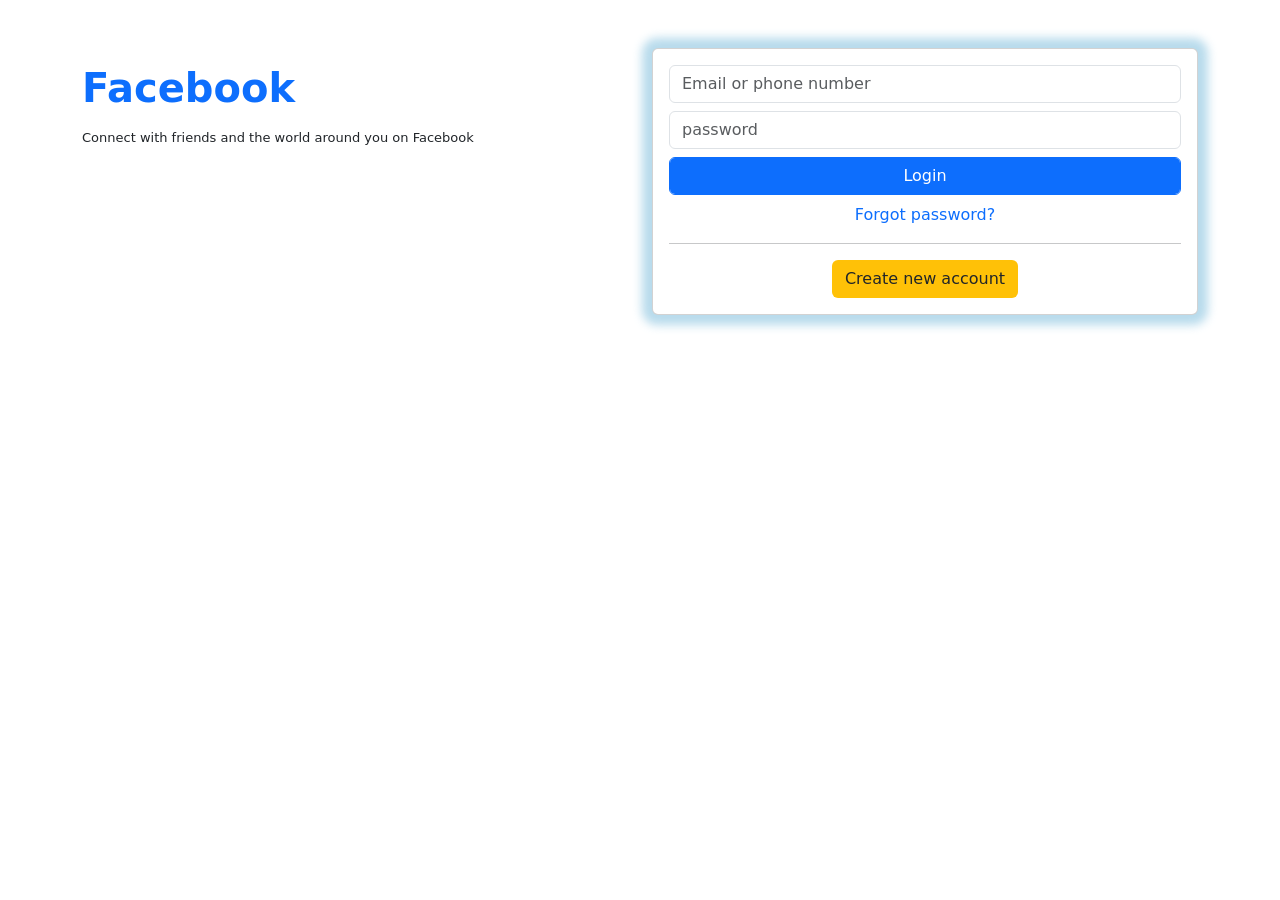
<file: ven sreyleak.PHP/index.html>
<!doctype html>
<html lang="en">
<head>
	<meta charset="utf-8">
	<meta name="viewport" content="width=device-width, initial-scale=1">
	<title>Bootstrap demo</title>
	<link rel="stylesheet" href="style.css">
	<link href="https://cdn.jsdelivr.net/npm/bootstrap@5.3.3/dist/css/bootstrap.min.css" rel="stylesheet"
		integrity="sha384-QWTKZyjpPEjISv5WaRU9OFeRpok6YctnYmDr5pNlyT2bRjXh0JMhjY6hW+ALEwIH" crossorigin="anonymous">
</head>
<body>
	<div class="container py-5">
		<div class="row">
			<div class="col-6">
				<h1 class="text-primary mt-3" style="font-weight: bold;">Facebook</h1>
		    	<p class=" mt-3" style="font-weight: 500;">Connect with friends and the world around you on Facebook</p>
			</div>
			<div class="col-6">
				<div class="card">
					<div class="card-body">
						<div class="text-center">
							<div>
								<input type="email" class="form-control" placeholder="Email or phone number">
							</div>
							<div class="mt-2">
								<input type="password" class="form-control" placeholder="password">
							</div>
							<div class="mt-2">
								<button class="btn btn-primary form-control">Login</button>
							</div>
							<div class="mt-2">
								<a class="text-decoration-none">Forgot password?</a>
							</div>
							<hr>
							<div class="mt-2">
								<button class="btn bg-warning">Create new account</button>
							</div>
						</div>
					</div>
				</div>
			</div>			
		</div>
	</div>
	<script src="https://cdn.jsdelivr.net/npm/bootstrap@5.3.3/dist/js/bootstrap.bundle.min.js"
		integrity="sha384-YvpcrYf0tY3lHB60NNkmXc5s9fDVZLESaAA55NDzOxhy9GkcIdslK1eN7N6jIeHz"
		crossorigin="anonymous">
	</script>
</body>

</html>
</file>
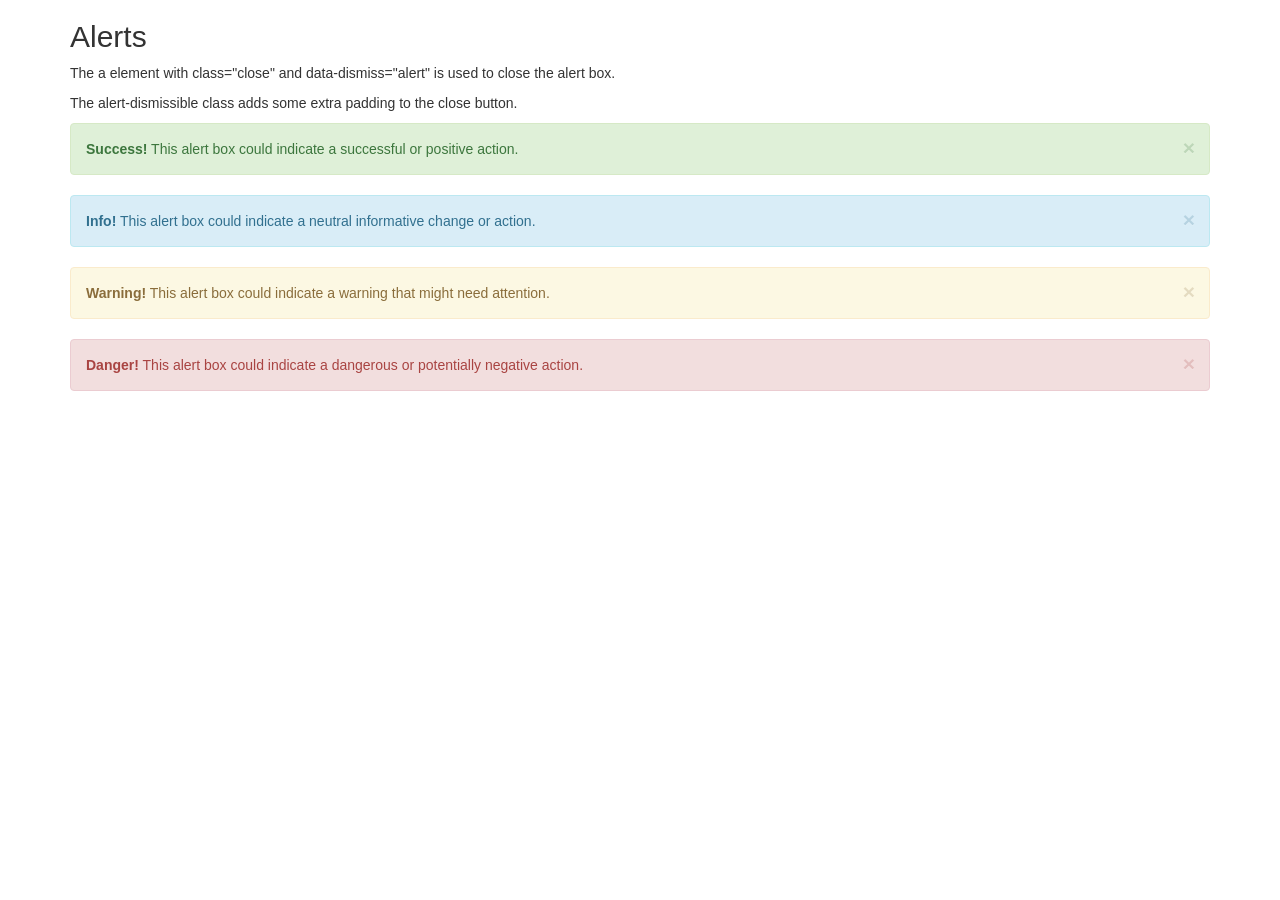
<file: ven sreyleak.PHP/copy.html>
<!DOCTYPE html>
<html lang="en">
<head>
  <title>Bootstrap Example</title>
  <meta charset="utf-8">
  <meta name="viewport" content="width=device-width, initial-scale=1">
  <link rel="stylesheet" href="https://maxcdn.bootstrapcdn.com/bootstrap/3.4.1/css/bootstrap.min.css">
  <script src="https://ajax.googleapis.com/ajax/libs/jquery/3.7.1/jquery.min.js"></script>
  <script src="https://maxcdn.bootstrapcdn.com/bootstrap/3.4.1/js/bootstrap.min.js"></script>
</head>
<body>

<div class="container">
  <h2>Alerts</h2>
  <p>The a element with class="close" and data-dismiss="alert" is used to close the alert box.</p>
  <p>The alert-dismissible class adds some extra padding to the close button.</p>
  <div class="alert alert-success alert-dismissible">
    <a href="#" class="close" data-dismiss="alert" aria-label="close">&times;</a>
    <strong>Success!</strong> This alert box could indicate a successful or positive action.
  </div>
  <div class="alert alert-info alert-dismissible">
    <a href="#" class="close" data-dismiss="alert" aria-label="close">&times;</a>
    <strong>Info!</strong> This alert box could indicate a neutral informative change or action.
  </div>
  <div class="alert alert-warning alert-dismissible">
    <a href="#" class="close" data-dismiss="alert" aria-label="close">&times;</a>
    <strong>Warning!</strong> This alert box could indicate a warning that might need attention.
  </div>
  <div class="alert alert-danger alert-dismissible">
    <a href="#" class="close" data-dismiss="alert" aria-label="close">&times;</a>
    <strong>Danger!</strong> This alert box could indicate a dangerous or potentially negative action.
  </div>
</div>

</body>
</html>
</file>
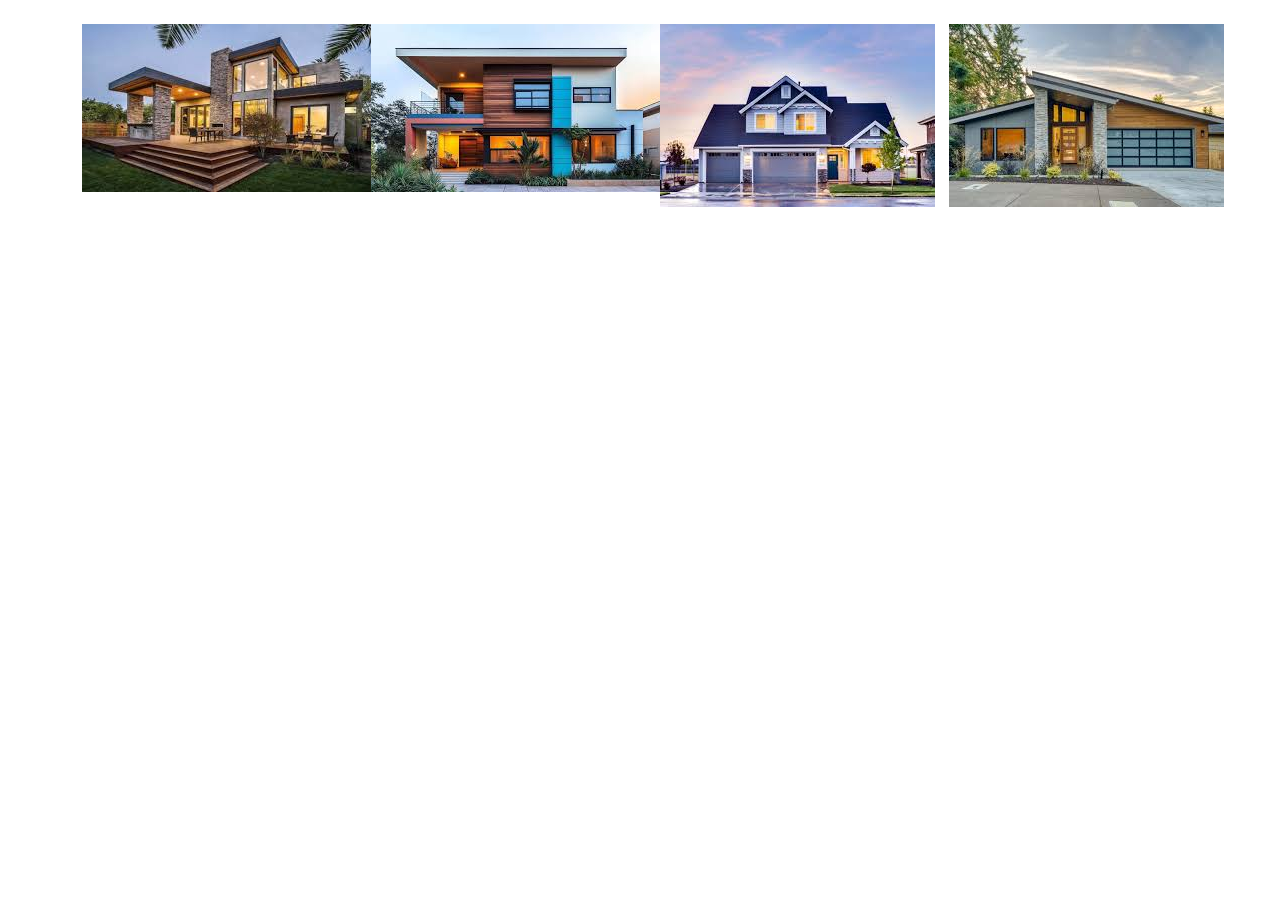
<file: ven sreyleak.PHP/den.html>
<!doctype html>
<html lang="en">
  <head>
    <meta charset="utf-8">
    <meta name="viewport" content="width=device-width, initial-scale=1">
    <title>Bootstrap demo</title>
    <link href="https://cdn.jsdelivr.net/npm/bootstrap@5.3.3/dist/css/bootstrap.min.css" rel="stylesheet" integrity="sha384-QWTKZyjpPEjISv5WaRU9OFeRpok6YctnYmDr5pNlyT2bRjXh0JMhjY6hW+ALEwIH" crossorigin="anonymous">
  </head>
  <body>
	<div class="container mt-4" style="display: flex; gap: 10px; width: 100%; height: 100%;">
		<div class="col-3">
			<img src="hou.jpg" alt="">
		</div>
		<div class="col-3">
			<img src="hou1.jpg" alt="">
		</div>
		<div class="col-3">
			<img src="hou2.jpg" alt="">
		</div>
		<div class="col-3">
			<img src="hou3.jpg" alt="">
		</div>
	</div>
    
    <script src="https://cdn.jsdelivr.net/npm/bootstrap@5.3.3/dist/js/bootstrap.bundle.min.js" integrity="sha384-YvpcrYf0tY3lHB60NNkmXc5s9fDVZLESaAA55NDzOxhy9GkcIdslK1eN7N6jIeHz" crossorigin="anonymous"></script>
  </body>
</html>
</file>
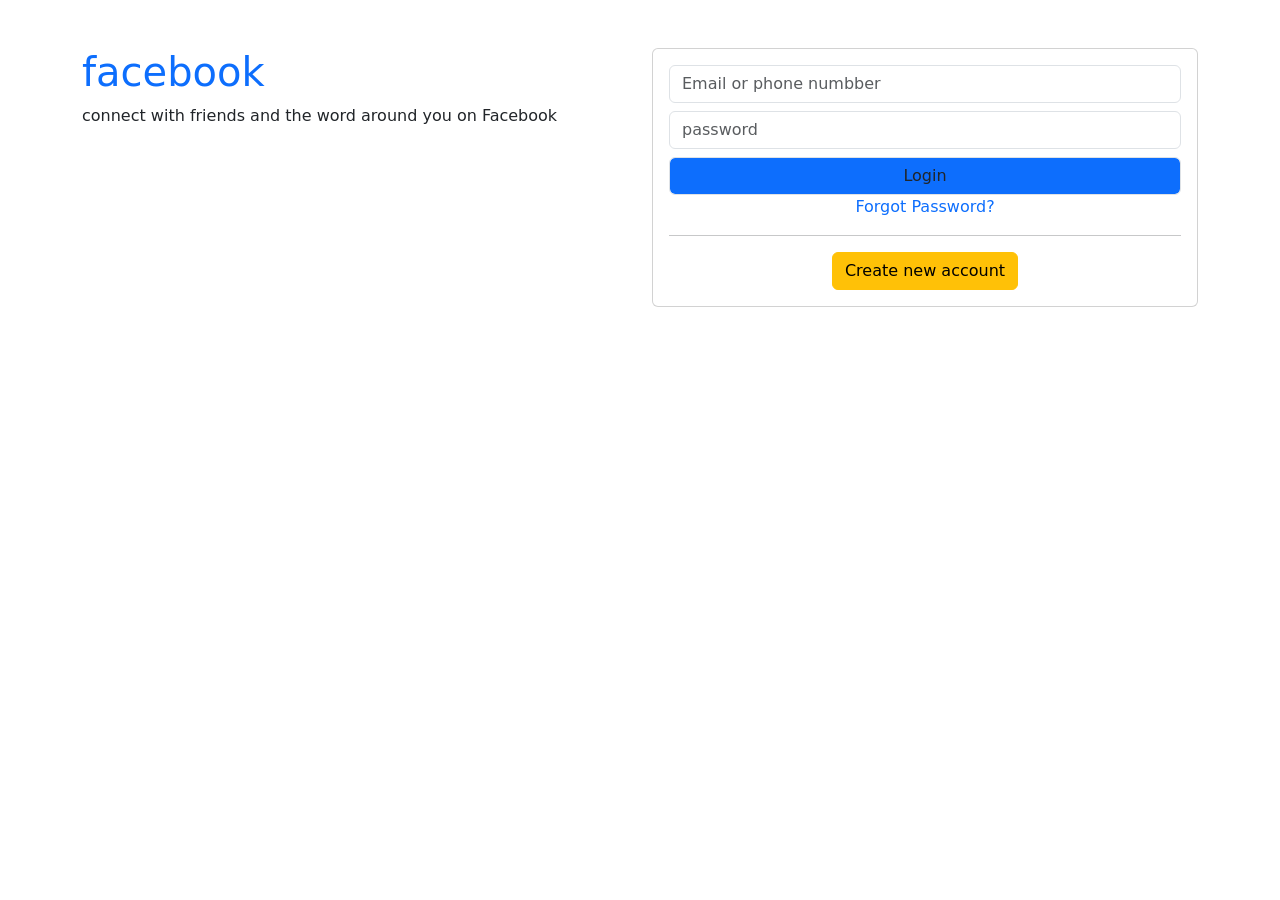
<file: ven sreyleak.PHP/leak.html>
<!doctype html>
<html lang="en">
  <head>
    <meta charset="utf-8">
    <meta name="viewport" content="width=device-width, initial-scale=1">
    <title>Bootstrap demo</title>
    <link href="https://cdn.jsdelivr.net/npm/bootstrap@5.3.3/dist/css/bootstrap.min.css" rel="stylesheet" integrity="sha384-QWTKZyjpPEjISv5WaRU9OFeRpok6YctnYmDr5pNlyT2bRjXh0JMhjY6hW+ALEwIH" crossorigin="anonymous">
  </head>
  <body>
    
	<div class="container py-5">
		<div class="row">
			<div class="col-6">
				<h1 class="text-primary">facebook</h1>
				<p>connect with friends and the word around you on Facebook</p>
			</div>		
			<div class="col-6">

				<div class="card">
					<div class="card-body">
						<div class="text-center">
							<div>
								<input type="email" class="form-control" placeholder="Email or phone numbber">
							</div>
							<div class="mt-2 ">
								<input type="password" class="form-control" placeholder="password">
							</div>
							<div>
								<button class="mt-2 form-control bg-primary">Login</button>
							</div>
							<div>
								<a class="mt-2  text-decoration-none">Forgot Password?</a>
							</div>
							<hr>
							<div>
								<button class="btn  btn-warning">Create new account</button>
							</div>
						</div>
					</div>
				</div>

			</div>
		</div>
		
	</div>
    <script src="https://cdn.jsdelivr.net/npm/bootstrap@5.3.3/dist/js/bootstrap.bundle.min.js" integrity="sha384-YvpcrYf0tY3lHB60NNkmXc5s9fDVZLESaAA55NDzOxhy9GkcIdslK1eN7N6jIeHz" crossorigin="anonymous"></script>
  </body>
</html>
</file>
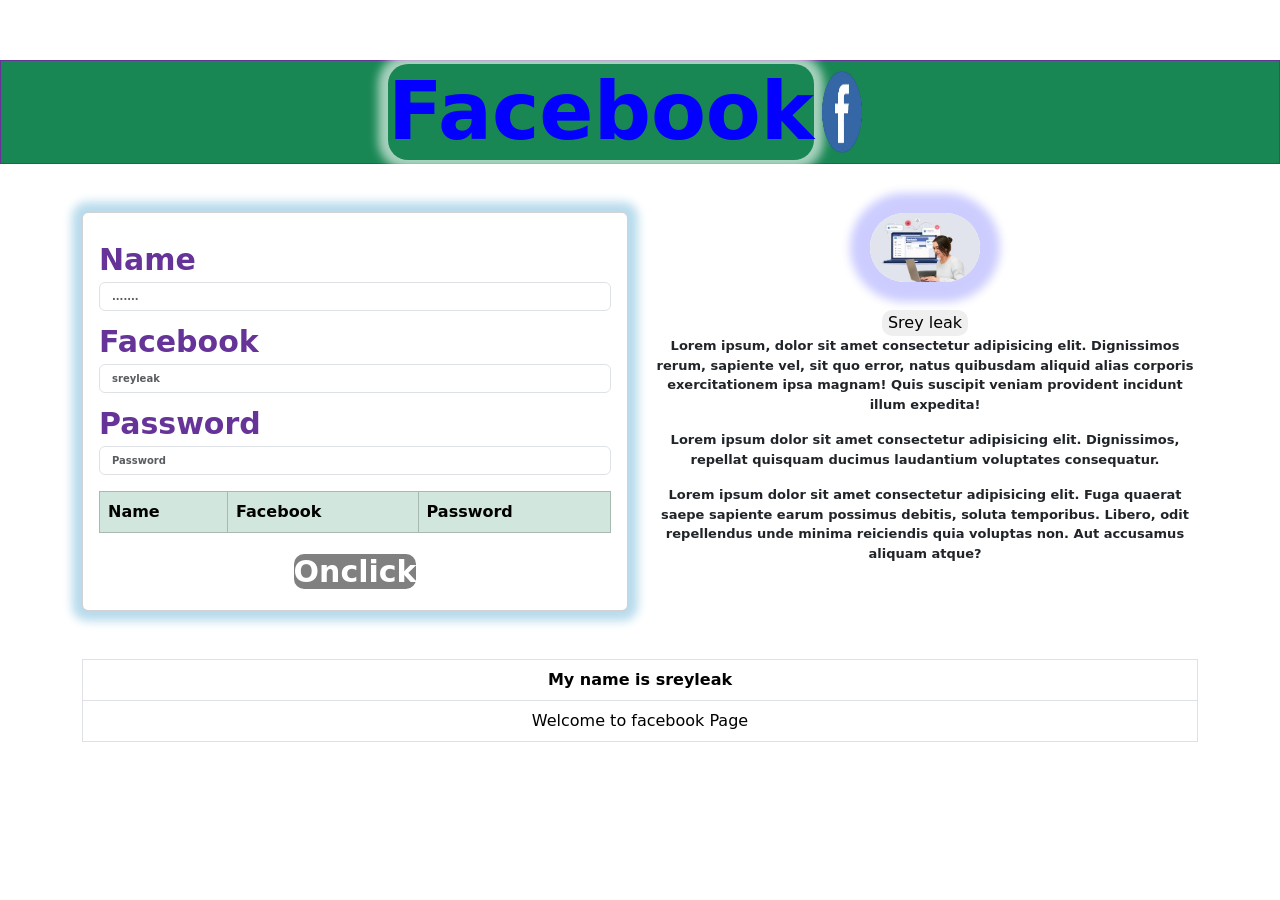
<file: ven sreyleak.PHP/sreyna.html>
<!doctype html>
<html lang="en">
  <head>
    <meta charset="utf-8">
    <meta name="viewport" content="width=device-width, initial-scale=1">
    <title>Bootstrap demo</title>
	<link rel="stylesheet" href="style.css">
    <link href="https://cdn.jsdelivr.net/npm/bootstrap@5.3.3/dist/css/bootstrap.min.css" rel="stylesheet" integrity="sha384-QWTKZyjpPEjISv5WaRU9OFeRpok6YctnYmDr5pNlyT2bRjXh0JMhjY6hW+ALEwIH" crossorigin="anonymous">
  </head>
  <body>
	<div class="fa bg-success">
		<h1>Facebook</h1>
		<img src="fa.png" alt="">
	</div>
    <div class="container py-5">
		<div class="row">
			<div class="col-6">
				<div class="card">
					<div class="card-body">
						<div class="top mt-2">
							<label for="#">Name</label><br>
							<input type="text" class="form-control" placeholder=".......">
						</div>
						<div class="top mt-2">
							<label for="#">Facebook</label><br>
							<input type="text" class="form-control" placeholder="sreyleak">
						</div>
						<div class="top mt-2 ">
							<label for="#">Password</label><br>
							<input type="password" class="form-control" placeholder="Password">
							<table class="table table-success table-bordered mt-3">								
								<th>Name</th>
								<th>Facebook</th>
								<th>Password</th>								
							</table>
				
						</div>
						<div class="b">
							<a href="https://www.facebook.com/?" id="b">Onclick</a>
						</div>
					</div>
				</div>
			</div>
			<div class="f col-6">
				<img src="facebook.jpg" alt="">
				<div class="e">
					<button class="e mt-2">Srey leak</button>
				</div>
				<p>Lorem ipsum, dolor sit amet consectetur adipisicing elit. Dignissimos rerum, sapiente vel, sit quo error, natus quibusdam aliquid alias corporis exercitationem ipsa magnam! Quis suscipit veniam provident incidunt illum expedita!</p>
				<p>Lorem ipsum dolor sit amet consectetur adipisicing elit. Dignissimos, repellat quisquam ducimus laudantium voluptates consequatur.</p>
				<p>Lorem ipsum dolor sit amet consectetur adipisicing elit. Fuga quaerat saepe sapiente earum possimus debitis, soluta temporibus. Libero, odit repellendus unde minima reiciendis quia voluptas non. Aut accusamus aliquam atque?</p>
			</div>
		</div>
	</div>
	<div class="container">
		<div class="col-12">
			<div class="card-body text-center">
				<table class="table table-bordered">
					<thead>
						<tr>
							<th>My name is sreyleak</th>
						</tr>
					</thead>
					<tr>
						<td>Welcome to facebook Page</td>
					</tr>
				</table>
			</div>
		</div>
		<!-- <form action="">
			<div class="password">
				<input type="password" placeholder="password" id="password">
				<img src="eye.png" alt="" onclick="password()" class="pass-icon" id="pass-icon">				
			</div>
		</form>					
	</div>
	<script>
		function password(){
			if(x==1){
				document.getElementById('password').type= 'password';
				document.getElementById('pass-icon').src='hide.png';
				x=0;
			}
	   	}
	</script> -->
	
    <script src="https://cdn.jsdelivr.net/npm/bootstrap@5.3.3/dist/js/bootstrap.bundle.min.js" integrity="sha384-YvpcrYf0tY3lHB60NNkmXc5s9fDVZLESaAA55NDzOxhy9GkcIdslK1eN7N6jIeHz" crossorigin="anonymous"></script>
  </body>
</html>
</file>
<file: ven sreyleak.PHP/style.css>
h1{
	box-shadow: 0 0 10px 10px rgba(255, 255, 255, 0.623);
}
.card{
	box-shadow: 0 0 10px 10px rgba(112, 183, 216, 0.493);
}
.da .card{
	border-radius: 40px;
}
.top label{
	font-weight: bold;
	font-size: 30px;
	color: rebeccapurple;
}
.top input{
	font-size: 10px;
	font-weight: bolder;
	color: greenyellow;
}
.fa {
	display: flex;
	padding-left: 30%;
	font-size: 30px;
	font-weight: bold;
	color: rgb(4, 0, 255);
	margin-top: 60px;
	text-align: center;
	border: 1px solid rebeccapurple;
	
}
.fa h1{
	border-radius: 20px;
	margin: 3px;
	font-weight: bold;
	text-decoration: none;
	font-size: 80px;
}
.fa img{
	width: 50px;
}

#b{
	text-align: center;
	background-color: rgb(128, 128, 128);
	border: none;
	font-weight:bold;
	font-size: 30px;
	text-decoration: none;
	border-radius: 10px;
	font-weight: bolder;
	color: white;	
}
.ba:hover::after{
	transform: scale(1.2);
	transition: 3rem;
	color: goldenrod;
}
.bu p{
	padding-left: 500px;
	margin-top: -30pc;
}
.f img{
	border-radius: 50px;
	width: 20%;
	margin-top: 1px;
	box-shadow: 0 0 10px 20px rgba(0, 0, 255, 0.199);
}
.f{
	text-align: center;
}
/* .password input{
	width: 230px; height: 30px;
	margin: 8px 3px;
	font-size: 20px;
	outline: none;
	border: 1.2px solid rebeccapurple;
	border-radius: 5px;
	color: #000;
	background: transparent;
	padding: 7px 20px;
	letter-spacing: 2px;
	box-shadow: inset 8px 8px 16px rgb(51, 53, 153) inset-8px -8px 16px wheat;
}
.password img{
	width: 20px;
	padding-left: -90px;
} */
p{
	font-size: small;
	font-weight: bolder;
}
.e{
	text-align: center;
	display: flex;
	justify-content: center;
	border: none;
	margin-top: 20px;
	border-radius: 10px;
}
.b{
	text-align: center;
	text-decoration: none;
	color: gold;
	font-weight: bolder;	
}
</file>
